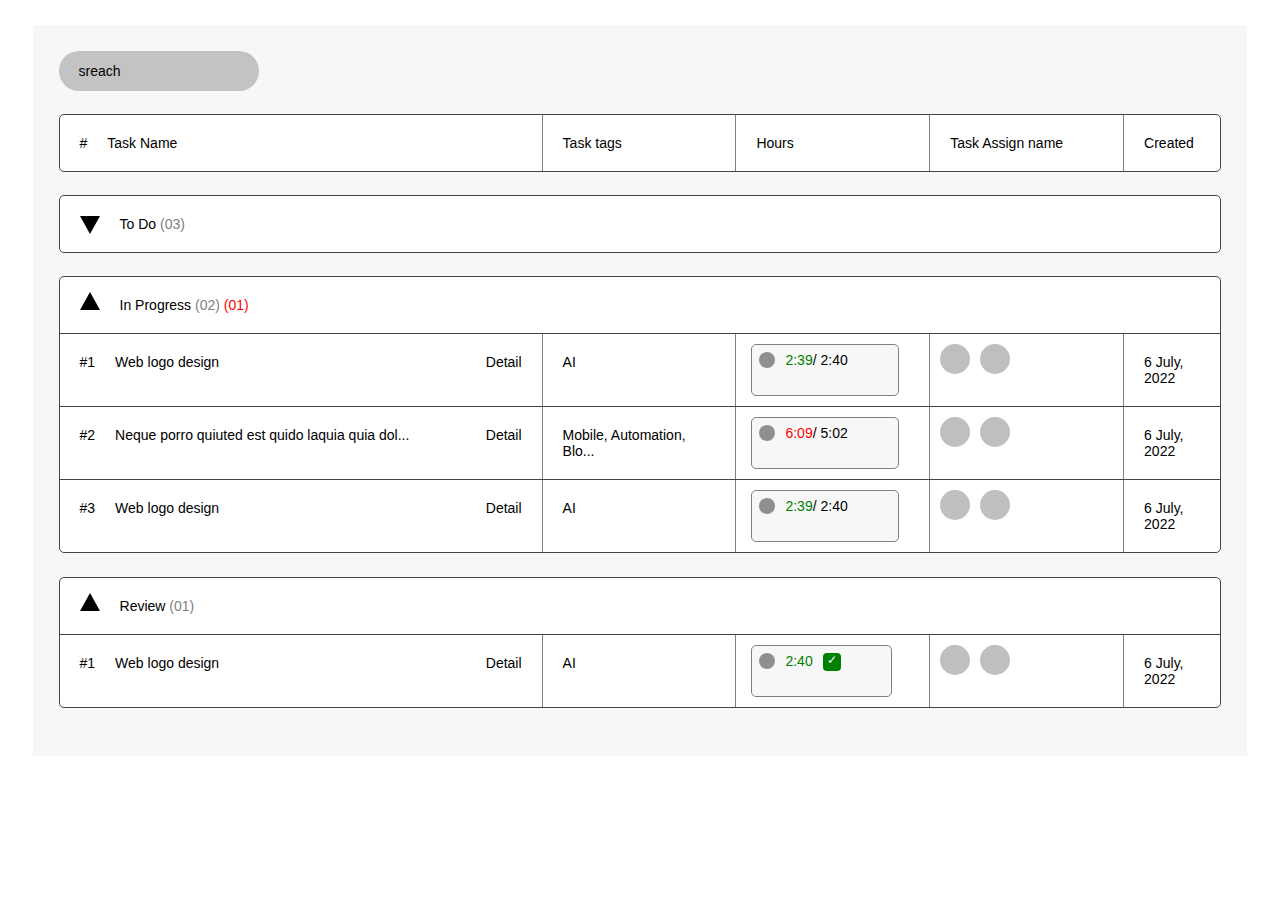
<file: index.html>
<!DOCTYPE html>
<html lang="en">
<head>
  <meta charset="UTF-8">
  <meta http-equiv="X-UA-Compatible" content="IE=edge">
  <meta name="viewport" content="width=device-width, initial-scale=1.0">
  <title>Document</title>
  <link rel="stylesheet" href="main.css">
  <link rel="stylesheet" href="https://cdnjs.cloudflare.com/ajax/libs/font-awesome/6.0.0-beta2/css/all.min.css">
</head>
<body>
    <!-- <div class="title">
      <h1>Task Dashboard</h1>
    </div> -->
    <div class="body">
      <div class="search-box">
        <h10 style="color: rgb(0, 0, 0); padding-left: 20px;">sreach</h10>
      </div>
      <div class="box task-box">
          <div class="task-name"> <p> <span style="padding-right: 20px;">#</span>Task Name</p> </div>
          <div class="box-item task-tag"> <p>Task tags</p> </div>
          <div class="box-item task-hours"> <p>Hours</p> </div>
          <div class="box-item task-assign"> <p>Task Assign name</p> </div>
          <div class="box-item task-created"> <p>Created</p> </div>
      </div>
      <div class="toDo-box"> 
        <div class="arrow-down"></div> <p>To Do <span style="color:gray ;">(03)</span></p> 
      </div>
      <div class="progress-box">
        <div class="progress-bar"> 
          <div class="arrow-up"></div> 
          <p>In Progress <span style="color:gray ;">(02)</span> <span style="color:red ;">(01)</span></p> 
        </div>
        <div class="progress-item">
          <div class="task-name">
            <div class="name">
              <span class="name-num">#1</span>
              <div class="name-text"> <p>Web logo design</p> <p>Detail</p></div>
            </div> 
          </div>
          <div class="box-item task-tag"> <p>AI</p> </div>
          <div class="box-item task-hours"> 
            <div class="hours-box">
              <div class="circle"></div> 
              <div> <span id="time-progress-1">2:39</span>/ 2:40</div>
            </div>
          </div>
          <div class="box-item task-assign">
           <div class="avatar"></div>
           <div class="avatar"></div> 
          </div>
          <div class="box-item task-created"> <p>6 July, 2022</p> </div>
        </div>
        <div class="progress-item">
          <div class="task-name">
            <div class="name">
              <span class="name-num">#2</span>
              <div class="name-text"> <p>Neque porro quiuted est quido laquia quia dol...</p> <p>Detail</p></div>
            </div> 
          </div>
          <div class="box-item task-tag"> <p>Mobile, Automation, Blo...</p> </div>
          <div class="box-item task-hours"> 
            <div class="hours-box">
              <div class="circle"></div> 
              <div> <span id="time-progress-2">6:09</span>/ 5:02</div>
            </div>
          </div>
          <div class="box-item task-assign">
           <div class="avatar"></div>
           <div class="avatar"></div> 
          </div>
          <div class="box-item task-created"> <p>6 July, 2022</p> </div>
        </div>
        <div class="progress-item">
          <div class="task-name">
            <div class="name">
              <span class="name-num">#3</span>
              <div class="name-text"> <p>Web logo design</p> <p>Detail</p></div>
            </div> 
          </div>
          <div class="box-item task-tag"> <p>AI</p> </div>
          <div class="box-item task-hours"> 
            <div class="hours-box">
              <div class="circle"></div> 
              <div> <span id="time-progress-3">2:39</span>/ 2:40</div>
            </div>
          </div>
          <div class="box-item task-assign">
           <div class="avatar"></div>
           <div class="avatar"></div> 
          </div>
          <div class="box-item task-created"> <p>6 July, 2022</p> </div>
        </div>
      </div>
      <div class="box review-box">
        <div class="review-bar">
          <div class="arrow-up"></div> 
          <p>Review <span style="color:gray ;">(01)</span></p> 
        </div>
        <div class="progress-item">
          <div class="task-name">
            <div class="name">
              <span class="name-num">#1</span>
              <div class="name-text"> <p>Web logo design</p> <p>Detail</p></div>
            </div> 
          </div>
          <div class="box-item task-tag"> <p>AI</p> </div>
          <div class="box-item task-hours"> 
            <div class="hours-box">
              <div class="circle"></div> 
              <div> <span id="time-progress-4">2:40</span> 
              </div>
              <div class="check-box">&#10003</div>
            </div>
          </div>
          <div class="box-item task-assign">
           <div class="avatar"></div>
           <div class="avatar"></div> 
          </div>
          <div class="box-item task-created"> <p>6 July, 2022</p> </div>
        </div>
      </div>
    </div>
</body>
</html>
</file>
<file: main.css>
html{
    font-size: 14px;
    font-family: sans-serif;
}
p{
    margin: 20px;
}
.body{
    background-color: rgb(247, 247, 247);
    padding: 2%;
    margin: 2%;
}
.search-box{
    background-color: rgb(195, 195, 195); 
    width: 200px; height: 40px; 
    border-radius: 20px;
    display: flex;
    align-items: center;
    margin-bottom: 2%;
}
.box{
    display: flex; 
    flex-direction: row; 
    justify-content: space-around; 
    border: rgb(67, 67, 67) solid 1px; 
    border-radius: 5px; 
    background-color: white;
    margin-bottom: 2%;
}
.box-item{
    border-left: solid 1px grey;
    display: flex;
    /* 5 2 2 2 1 */
}
.toDo-box{
    display: flex; 
    flex-direction: row; 
    border: rgb(67, 67, 67) solid 1px; 
    border-radius: 5px; 
    background-color: white;
    margin-bottom: 2%;
}
.progress-box{
    display: flex;
    flex-direction: column;
    justify-content: space-around; 
    border: rgb(67, 67, 67) solid 1px; 
    border-radius: 5px; 
    background-color: white;
    margin-bottom: 2%;
}
.progress-bar{
    display: flex; 
    flex-direction: row; 
}
.progress-item {
    display: flex; 
    flex-direction: row; 
    justify-content: space-around; 
    border-top: rgb(67, 67, 67) solid 1px; 
}
.name{
    display: flex; 
}
.name-num{
    margin: 20px 0px 20px 20px;
}
.name-text{
    display: flex; 
    flex: 1;
    justify-content: space-between;
    /* margin: 0px 10px; */
}
.arrow-down {
    width: 0;
    height: 0;
    border-left: 10px solid transparent;
    border-right:10px solid transparent;
  
    border-top: 18px solid black;
    margin: 20px 0px 0px 20px;
  }
  .arrow-up {
    width: 0;
    height: 0;
    border-left: 10px solid transparent;
    border-right: 10px solid transparent;
  
    border-bottom: 18px solid black;
    margin: 15px 0px 0px 20px;
  }
.task-name{
    flex: 5;
}
.task-tag{
    flex: 2;
}
.task-hours{
    flex: 2;
}
.task-assign{
    flex: 2;
}
.task-created{
    flex: 1;
}
.hours-box{
    display: flex;
    background-color: rgb(247, 247, 247);
    border: solid gray 1px;
    border-radius: 5px;
    margin: 10px 15px;
    padding: 7px 50px 7px 7px;
}
.circle{
    height: 16px;
    width: 16px;
    border-radius: 50%;
    background-color: rgb(144, 142, 142);
    margin-right: 10px;
}
#time-progress-1{
    color: green;
}
#time-progress-2{
    color: red;
}
#time-progress-3{
    color: green;
}
#time-progress-4{
    color: green;
}
.avatar{
    height: 30px;
    width: 30px;
    border-radius: 50%;
    background-color: rgb(191, 191, 191);
    margin: 10px;
    margin-right: 0px;
}
.review-box{
    display: flex;
    flex-direction: column;
    justify-content: space-around; 
    border: rgb(67, 67, 67) solid 1px; 
    border-radius: 5px; 
    background-color: white;
    margin-bottom: 2%;
}
.review-bar{
    display: flex; 
    flex-direction: row; 
}
.check-box{
    height: 18px;
    width: 18px;
    border-radius: 4px;
    font-size: 12px;
    color: white;
    background-color: green;
    margin-left:10px;
    display: flex;
    justify-content: center;
}
</file>
